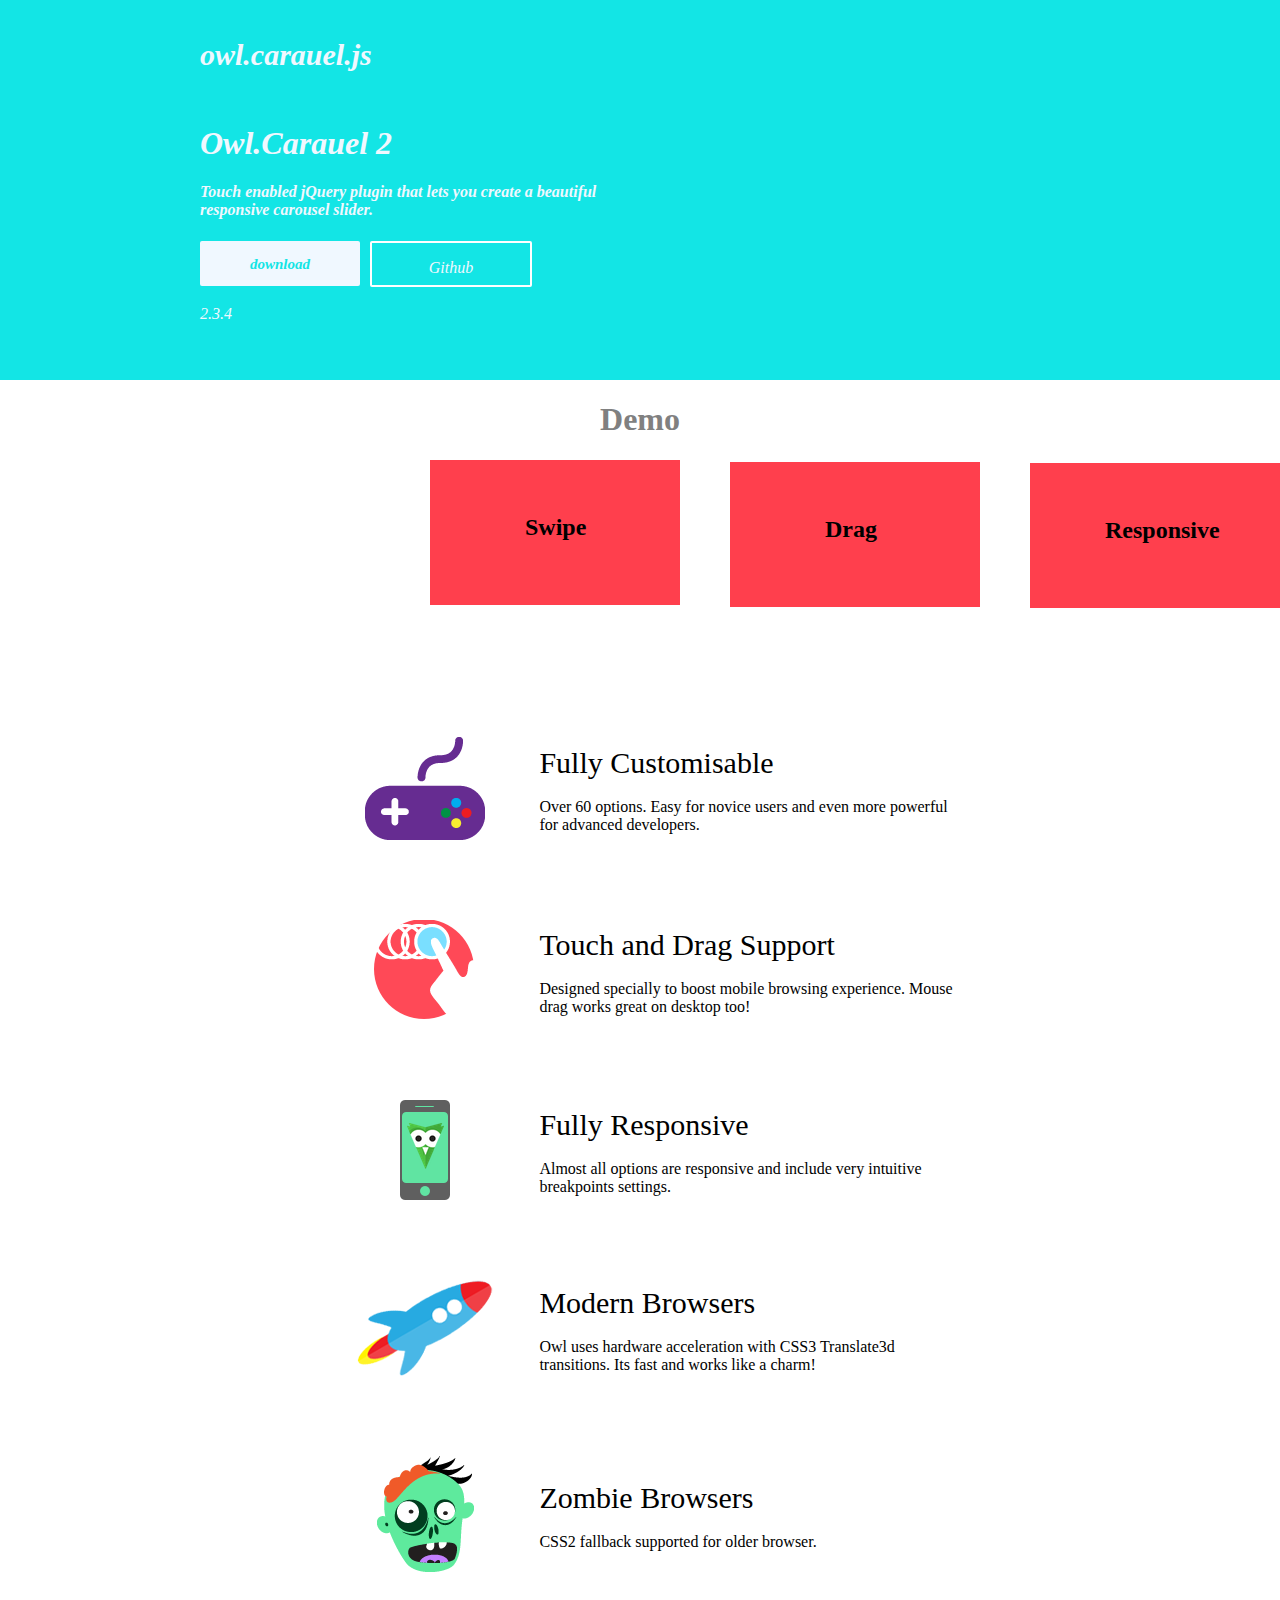
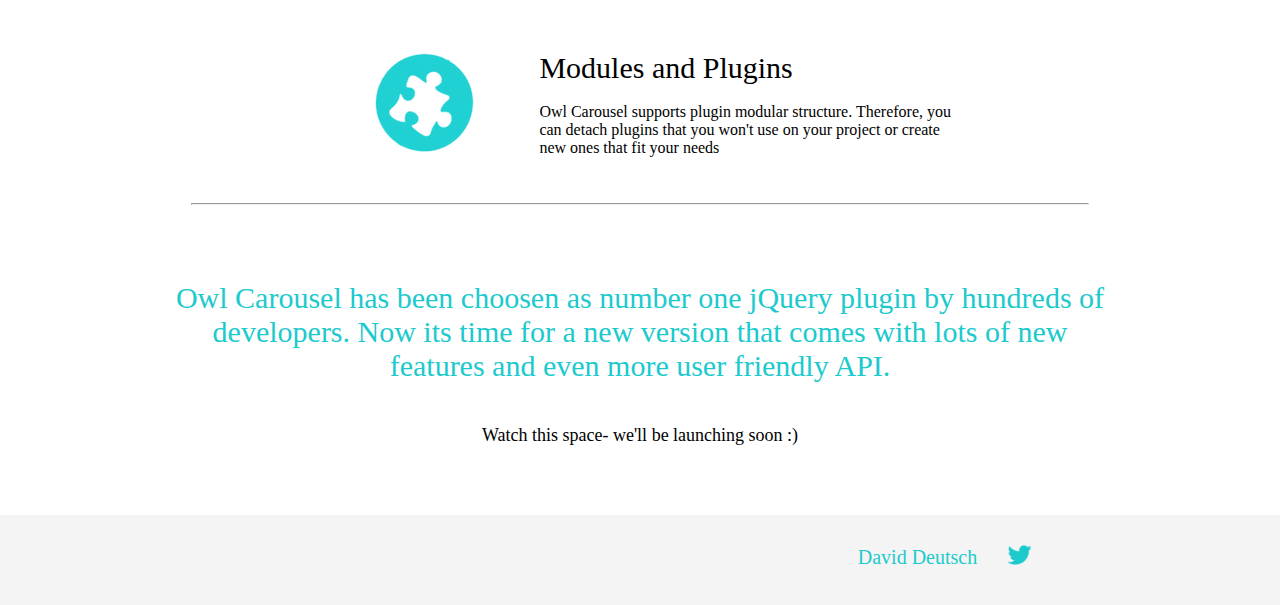
<file: index.html>
<!DOCTYPE html>
<html lang="en">

<head>
    <meta charset="UTF-8">
    <meta name="viewport" content="width=device-width, initial-scale=1.0">
    <title>Document</title>
    <link rel="stylesheet" href="style.css">
    <link href='https://fonts.googleapis.com/css?family=Lato:300,400,700,400italic,300italic' rel='stylesheet' type='text/css'>
</head>

<body>
    <!-- header -->
    <header class="home" style="background-color: rgb(19, 229, 229);">
        <div class="head">.
            <h2 class="h2">
                <a href="index.html" style="font-size: 30px;">owl.carauel.js</a>
            </h2>
        </div>
        <div class="nav">
            <nav>
                <ul>
                    <li><a href="index.html">Home</a></li>
                    <li><a href="Demos.html" style="color: rgb(191, 242, 242);">Demos</a></li>
                    <li><a href="docs.html" style="color: rgb(191, 242, 242);">Docs</a></li>
                </ul>
            </nav>
        </div>
        <div class="content">
            <h1>Owl.Carauel 2</h1>
            <h4 style="color: aliceblue;">Touch enabled jQuery plugin that lets you create a beautiful <br>responsive carousel slider.</h4>
            <div class="download">
                <h5>download</h5>
            </div>
            <div class="github">
                <p align="center">Github</p>
            </div><br> 2.3.4
            <img src="owl-logo.png" alt="" class="himg">
        </div>
    </header>
    <div class="white">
        <h1 align="center" style="color: gray;"> Demo</h1>
        <div class="swipe">
            <h2 class="swipeh2"><br><br>Swipe</h2>
        </div>

        <div class="swipe1">
            <h2 class="swipe1h2"><br><br>Drag</h2>
        </div>

        <div class="swipe2">
            <h2 class="swipe2h2"><br><br>Responsive</h2>
        </div>
    </div><br><br><br><br><br>
    <!-- box feature section -->
    <div class="table">
        <table align="center" border="0" cellpadding="7">
            <tr>
                <td align="center"><img src="feature-options.png"></td>
                <td>
                    <font>Fully Customisable</font><br><br> Over 60 options. Easy for novice users and even more powerful
                    <br>for advanced developers.</td>
            </tr>
            <tr>
                <td align="center"><img src="feature-drag.png"></td>
                <td>
                    <font>Touch and Drag Support</font><br><br> Designed specially to boost mobile browsing experience. Mouse
                    <br>drag works great on desktop too!</td>
            </tr>
            <tr>
                <td align="center"><img src="feature-responsive.png"></td>
                <td>
                    <font>Fully Responsive</font><br><br> Almost all options are responsive and include very intuitive
                    <br>breakpoints settings.</td>
            </tr>
            <tr>
                <td align="center"><img src="feature-modern.png"></td>
                <td>
                    <font>Modern Browsers</font><br><br> Owl uses hardware acceleration with CSS3 Translate3d
                    <br>transitions. Its fast and works like a charm!</td>
            </tr>
            <tr>
                <td align="center"><img src="feature-zombie.png"></td>
                <td>
                    <font>Zombie Browsers</font><br><br> CSS2 fallback supported for older browser.</td>
            </tr>
            <tr>
                <td align="center"><img src="feature-module.png"></td>
                <td>
                    <font>Modules and Plugins</font><br> <br> Owl Carousel supports plugin modular structure. Therefore, you
                    <br>can detach plugins that you won't use on your project or create
                    <br>new ones that fit your needs</td>
            </tr>

        </table>
    </div>

    <hr style="color: lightgrey;" align="center" width="70%">
    <div class="lastline"><br>
        <br> Owl Carousel has been choosen as number one jQuery plugin by hundreds of
        <br> developers. Now its time for a new version that comes with lots of new
        <br> features and even more user friendly API.
    </div>

    <div class="soon">
        <br>
        <br> Watch this space- we'll be launching soon :)</div>
    <!-- footer section -->
    <footer>
        <div class="bird">
            <br>
            <br>
            <br>
            <div class="ftbox">
                <table align="center" cellspacing="0" cellpadding="0">
                    <tr>
                        <td align="right">David Deutsch </td>
                        <td align="left"><img src="twitter_25.png"></td>
                    </tr>
                </table>
            </div>
        </div>
    </footer>



</body>

</html>
</file>
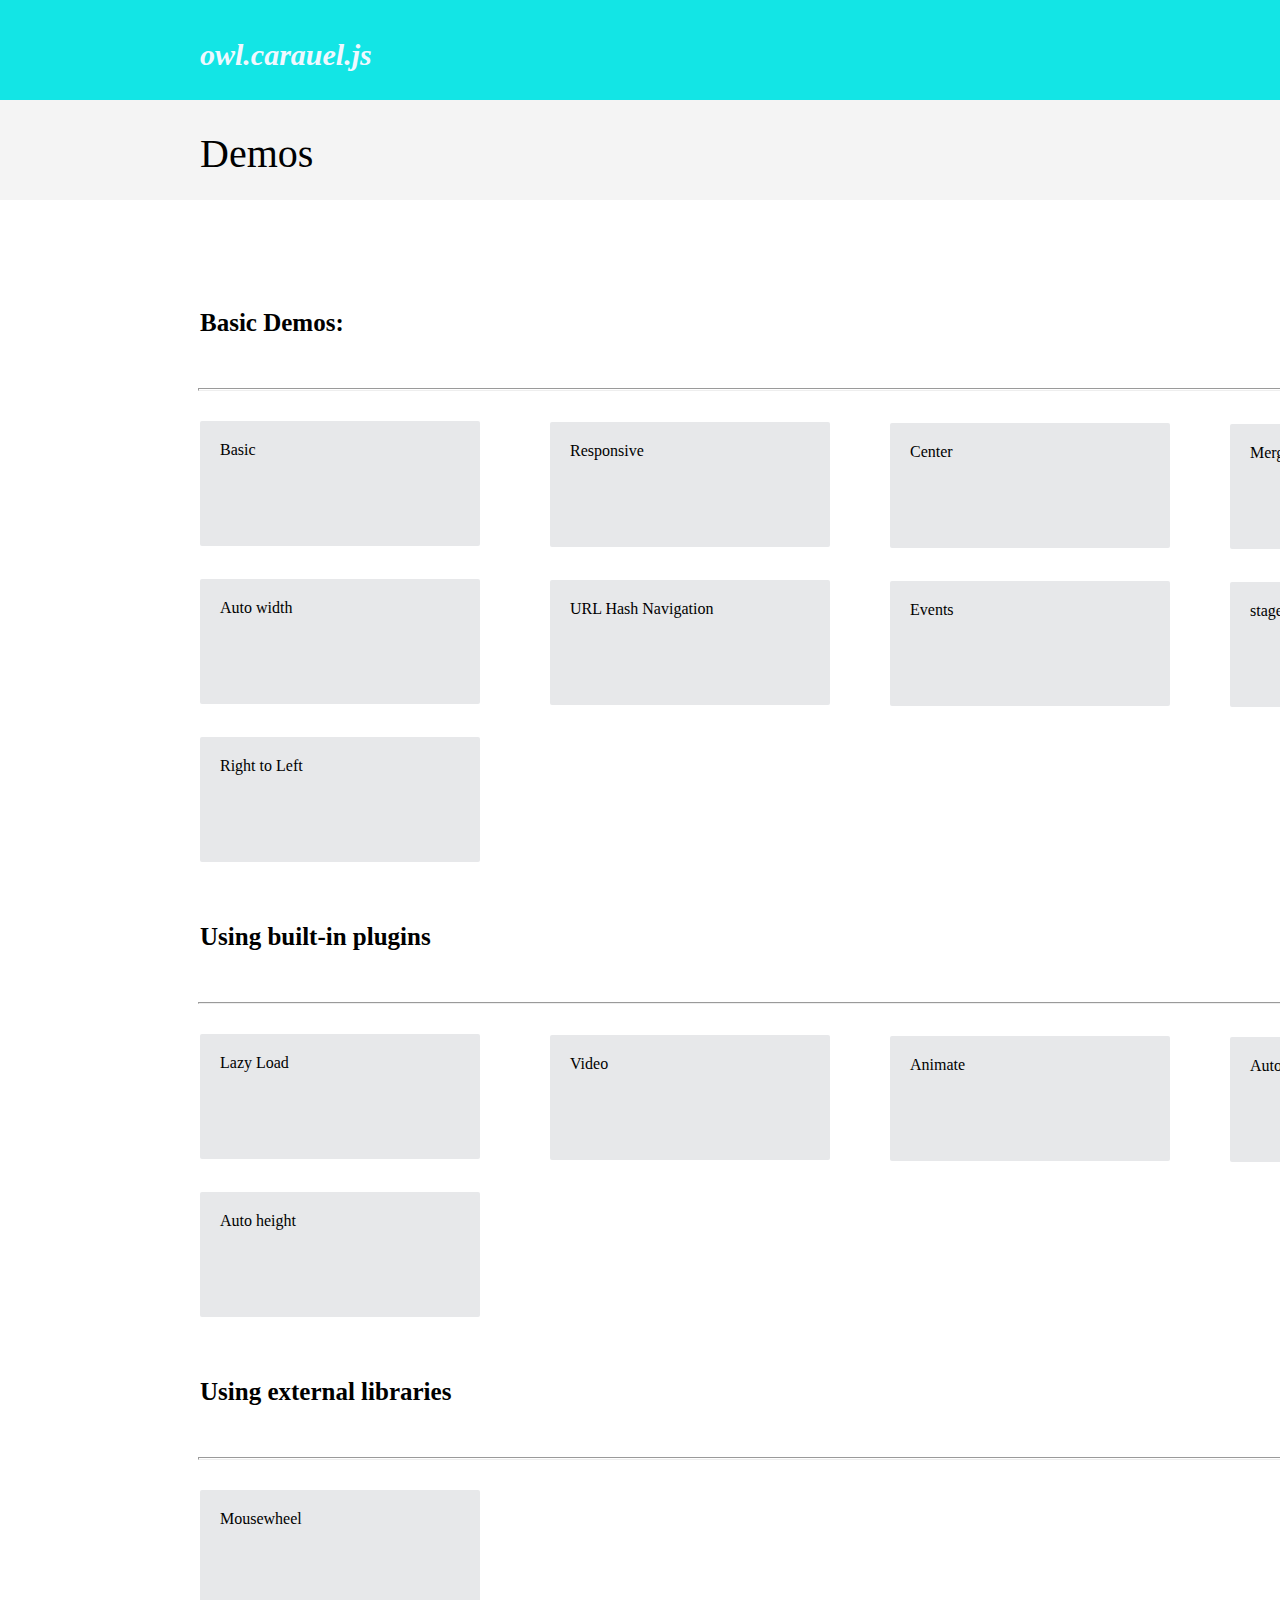
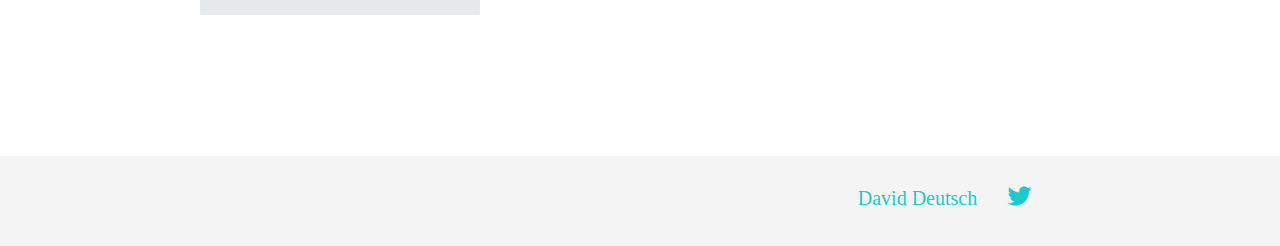
<file: Demos.html>
<!DOCTYPE html>
<html lang="en">
<head>
    <meta charset="UTF-8">
    <meta name="viewport" content="width=device-width, initial-scale=1.0">
    <title>Demos</title>
    <link rel="stylesheet" href="style.css">
    <link
            href='https://fonts.googleapis.com/css?family=Lato:300,400,700,400italic,300italic'
            rel='stylesheet' type='text/css'>
</head>
<body>
         <!-- header -->
         <header class="home" style="background-color: rgb(19, 229, 229);height:100px;">
            <div class="head">.
                <h2 class="h2">
                    <a href="index.html" style="font-size: 30px;">owl.carauel.js</a>
                </h2></div>
                <div class="nav">
                    <nav>
                    <ul>
                        <li><a href="index.html" style="color: rgb(191, 242, 242);">Home</a></li>
                        <li><a href="Demos.html" >Demos</a></li>
                        <li><a href="docs.html" style="color: rgb(191, 242, 242);">Docs</a></li>
                    </ul>
                    </nav>
                </div>
        </header>
        <!-- sub heading section -->
         <div class="subhead">
            <div class="demos"><font style="color: black;margin-left: 200px;font-size: 40px;">Demos</font></div>
         </div><br><br><br>
         <div class="basic demos" style="margin-left: 200px;">
                <h3 style="font-size: 25px;">Basic Demos:</h3><br>
                <hr align="center" width="1315" style="margin-left: -2px;height: 0.5px;">
                <div class="box1">
                    <div class="boxes">Basic</div>
                </div>
                <div class="box2">
                    <div class="boxes">Responsive</div>
                </div>
                <div class="box3">
                    <div class="boxes">Center</div>
                </div>
                <div class="box4">
                    <div class="boxes">Merge</div>
                </div>
                <div class="box5">
                    <div class="boxes">Auto width</div>
                </div>
                <div class="box6">
                    <div class="boxes">URL Hash Navigation</div>
                </div>
                <div class="box7">
                    <div class="boxes">Events</div>
                </div>
                <div class="box8">
                    <div class="boxes">stagePadding</div>
                </div>
                <div class="box9">
                    <div class="boxes">Right to Left</div>
                </div>
         </div><br><br>
         <div class="plugins" style="margin-left: 200px;">
            <h3 style="font-size: 25px;">Using built-in plugins</h3><br>
            <hr align="center" width="1315" style="margin-left: -2px;height: 0.5px;">
            <div class="box10">
                <div class="boxes">Lazy Load</div>
            </div>
            <div class="box11">
                <div class="boxes">Video</div>
            </div>
            <div class="box12">
                <div class="boxes">Animate</div>
            </div>
            <div class="box13">
                <div class="boxes">Autoplay</div>
            </div>
            <div class="box14">
                <div class="boxes">Auto height</div>
            </div>
         </div><br><br>
         <div class="libraries" style="margin-left: 200px;">
            <h3 style="font-size: 25px;">Using external libraries</h3><br>
            <hr align="center" width="1315" style="margin-left: -2px;height: 0.5px;">
            <div class="box15">
                <div class="boxes">Mousewheel </div>
            </div>
         </div><br><br><br><br>
         <!-- footer section -->
         <footer>
            <div class="bird">
                <br>
                <br>
                <br><div class="ftbox">
                <table align="center" cellspacing="0" cellpadding="0">
                    <tr>
                        <td align="right">David Deutsch </td>
                        <td align="left"><img src="twitter_25.png"></td>
                    </tr>
                </table></div>
            </div>
        </footer>
          

</body>
</html>
</file>
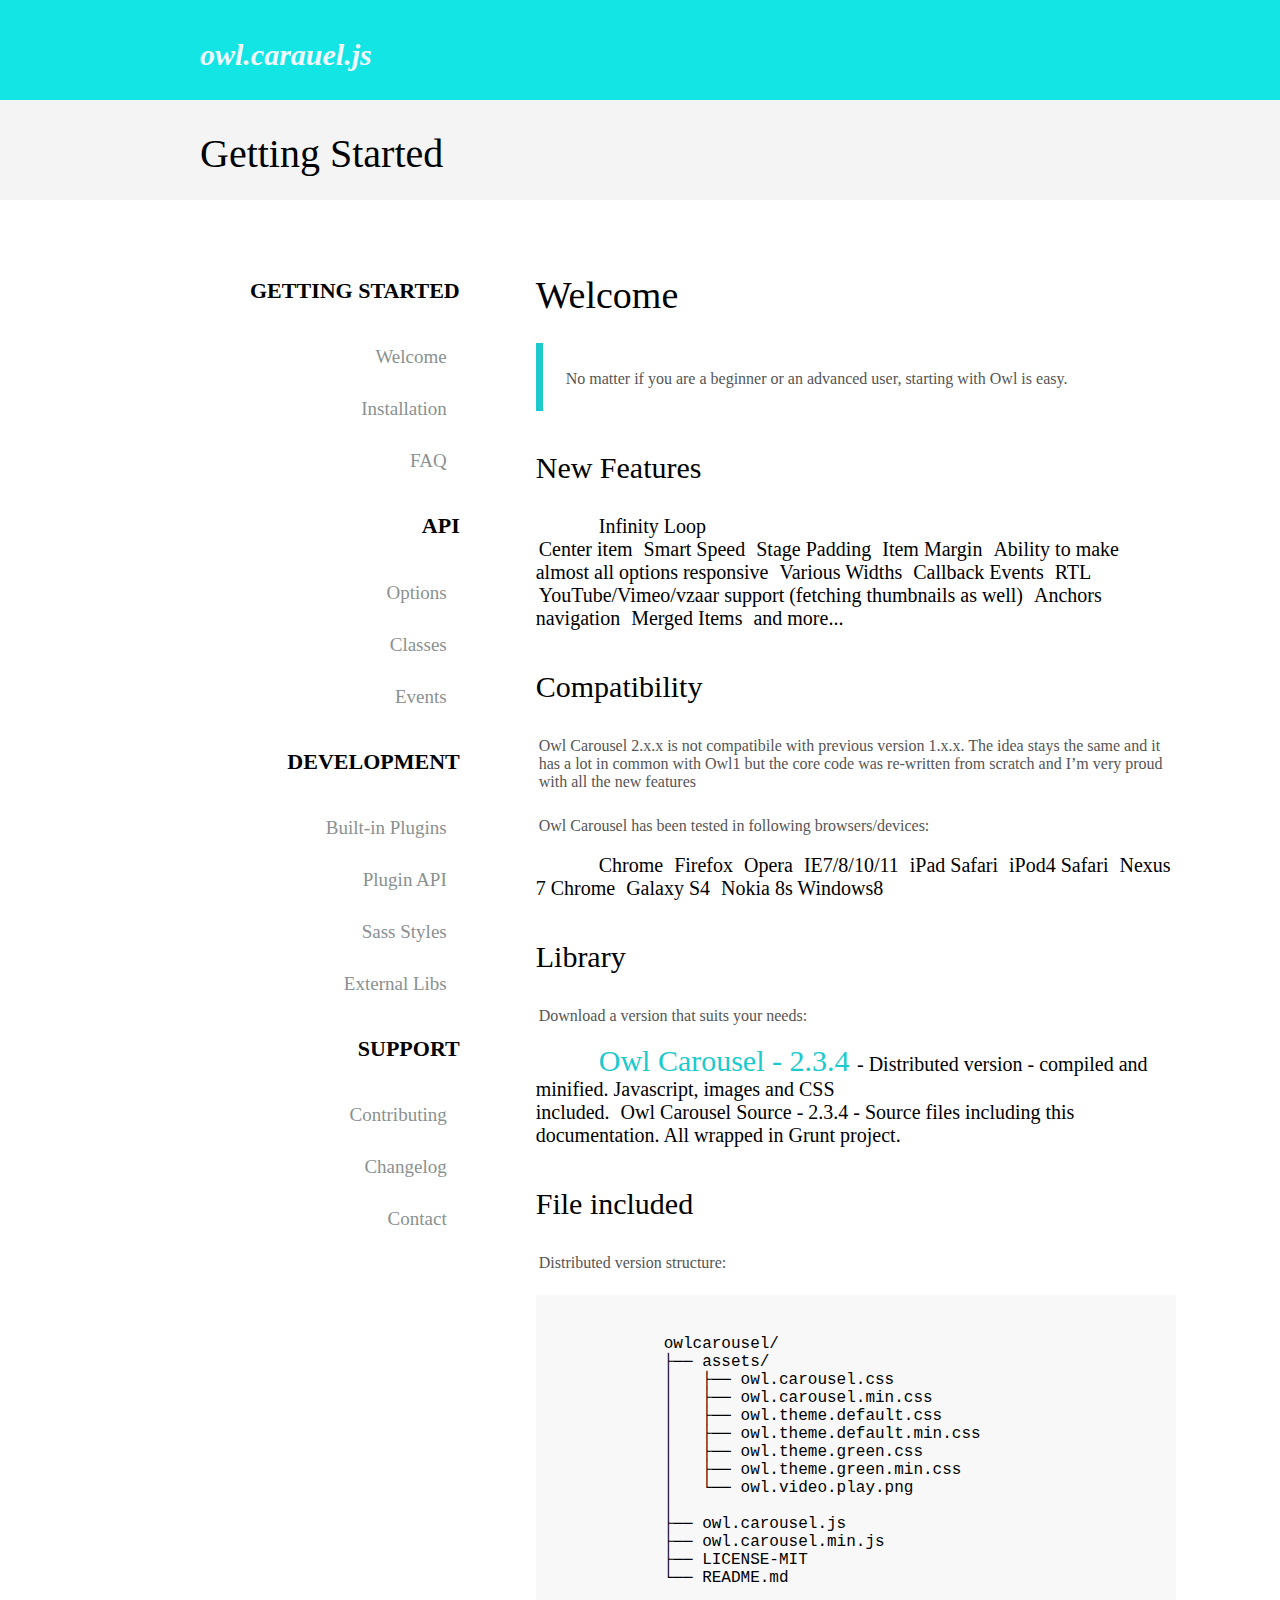
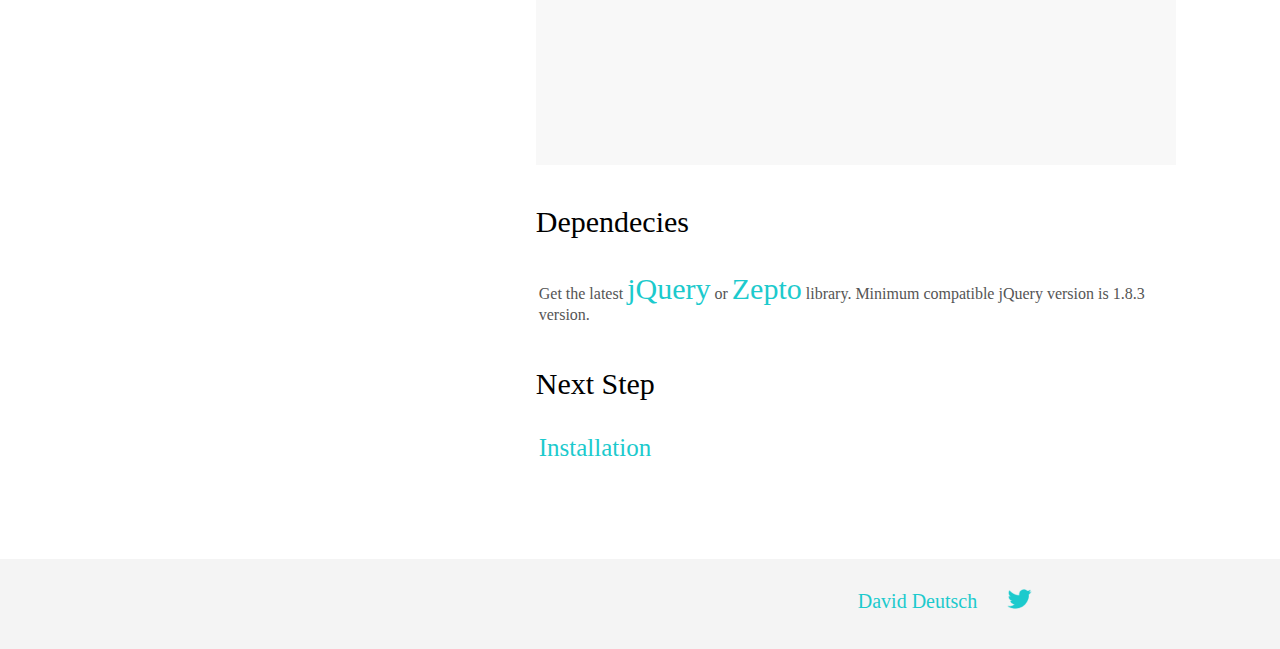
<file: docs.html>
<!DOCTYPE html>
<html lang="en">

<head>
    <meta charset="UTF-8">
    <meta name="viewport" content="width=device-width, initial-scale=1.0">
    <title>Demos</title>
    <link rel="stylesheet" href="style.css">
    <!-- <link
            href='https://fonts.googleapis.com/css?family=Lato:300,400,700,400italic,300italic'
            rel='stylesheet' type='text/css'> -->
</head>

<body>
    <!-- header -->
    <header class="home" style="background-color: rgb(19, 229, 229);height:100px;">
        <div class="head">.
            <h2 class="h2">
                <a href="index.html" style="font-size: 30px;">owl.carauel.js</a>
            </h2>
        </div>
        <div class="nav">
            <nav>
                <ul class="list">
                    <li><a href="index.html" style="color: rgb(191, 242, 242);">Home</a></li>
                    <li><a href="Demos.html" style="color: rgb(191, 242, 242);">Demos</a></li>
                    <li><a href="docs.html">Docs</a></li>
                </ul>
            </nav>
        </div>
    </header>
    <!-- sub heading section -->
    <div class="subhead">
        <div class="demos">
            <font style="color: black;margin-left: 200px;font-size: 40px;">Getting Started</font>
        </div>
    </div><br>

    <div class="docsmaindiv">
        <div class="siderleft">
            <h4>GETTING STARTED</h4>
            <ul>
                <li>Welcome</li><br><br>
                <li>Installation</li><br><br>
                <li>FAQ</li>
            </ul>
            <h4>API</h4>
            <ul>
                <li>Options</li><br><br>
                <li>Classes</li><br><br>
                <li>Events</li>
            </ul>
            <h4>DEVELOPMENT</h4>
            <ul>
                <li>Built-in Plugins</li><br><br>
                <li>Plugin API</li><br><br>
                <li>Sass Styles</li><br><br>
                <li>External Libs</li>
            </ul>
            <h4>SUPPORT</h4>
            <ul>
                <li>Contributing</li><br><br>
                <li>Changelog</li><br><br>
                <li>Contact</li>
            </ul>
        </div>

        <div class="siderright">
            <h1>Welcome</h1>
            <blockquote>
                <p>No matter if you are a beginner or an advanced user, starting with Owl is easy.</p>
            </blockquote>
            </ul>
            <h3>New Features</h3>
            <ul>
                <li>Infinity Loop</li><br>
                <li>Center item</li>
                <li>Smart Speed</li>
                <li>Stage Padding</li>
                <li>Item Margin</li>
                <li>Ability to make almost all options responsive</li>
                <li>Various Widths</li>
                <li>Callback Events</li>
                <li>RTL</li>
                <li>YouTube/Vimeo/vzaar support (fetching thumbnails as well)</li>
                <li>Anchors navigation</li>
                <li>Merged Items</li>
                <li>and more...</li>
            </ul>
            <h3>Compatibility</h3>
            <p>Owl Carousel 2.x.x is not compatibile with previous version 1.x.x. The idea stays the same and it has a lot in common with Owl1 but the core code was re-written from scratch and I’m very proud with all the new features</p>
            <p>Owl Carousel has been tested in following browsers/devices:</p>
            <ul>
                <li>Chrome</li>
                <li>Firefox</li>
                <li>Opera</li>
                <li>IE7/8/10/11</li>
                <li>iPad Safari</li>
                <li>iPod4 Safari</li>
                <li>Nexus 7 Chrome</li>
                <li>Galaxy S4</li>
                <li>Nokia 8s Windows8</li>
            </ul>
            <h3>Library</h3>
            <p>Download a version that suits your needs:</p>
            <ul>
                <li>
                    <font color="#1ccacd">Owl Carousel - 2.3.4 </font>- Distributed version - compiled and minified. Javascript, images and CSS<br> included.
                </li>
                <li>Owl Carousel Source - 2.3.4 - Source files including this documentation. All wrapped in Grunt project.
                </li>
            </ul>
            <h3>File included</h3>
            <p>Distributed version structure:</p>
            <div class="container">
                <pre>
                    owlcarousel/
                    ├── assets/
                    │   ├── owl.carousel.css   
                    │   ├── owl.carousel.min.css
                    │   ├── owl.theme.default.css
                    │   ├── owl.theme.default.min.css
                    │   ├── owl.theme.green.css
                    │   ├── owl.theme.green.min.css
                    │   └── owl.video.play.png
                    │
                    ├── owl.carousel.js
                    ├── owl.carousel.min.js
                    ├── LICENSE-MIT
                    └── README.md
                </pre>
                <div class="scroll">

                </div>
            </div>
            <h3>Dependecies</h3>
            <p>Get the latest
                <font color="#1ccacd">jQuery</font> or
                <font color="#1ccacd">Zepto</font> library. Minimum compatible jQuery version is 1.8.3 version.</p>

            <h3>Next Step</h3>
            <p style="color:#1ccacd; font-size:25px;">Installation </p>


        </div>

    </div>
    <!-- footer section -->
    <footer>
        <div class="bird">
            <br>
            <br>
            <br>
            <div class="ftbox">
                <table align="center" cellspacing="0" cellpadding="0">
                    <tr>
                        <td align="right">David Deutsch </td>
                        <td align="left"><img src="twitter_25.png"></td>
                    </tr>
                </table>
            </div>
        </div>
    </footer>

</body>
</file>
<file: style.css>
/* @import url('https://fonts.googleapis.com/css2?family=Lato:ital,wght@0,100;0,300;0,400;0,700;0,900;1,100;1,300;1,400;1,700;1,900&display=swap'); */


/* * {
    margin: 0;
    padding: 0;
    /* font-family: "Lato", "Helvetica Neue", "Helvetica", Helvetica, Arial, sans-serif; */

.home {
    background-color: rgb(19, 229, 229);
    width: 1920px;
    height: 380px;
    margin: 0px;
    padding: 0px;
}

.head {
    height: fit-content;
    width: fit-content;
    border: none;
    background-color: rgb(19, 229, 229);
    color: rgb(19, 229, 229);
}

body {
    margin: 0px;
    padding: 0px;
}

a {
    text-decoration: none;
    color: aliceblue;
    font-style: italic;
    margin-left: 50px;
    font-style: oblique;
}

ul,
li {
    display: inline;
    text-decoration: none;
    font-size: 20px;
}

.nav {
    display: flex;
    margin-left: 1250px;
    margin-top: -50px;
}

.h2 {
    margin-left: 150px;
}

.content {
    color: aliceblue;
    margin-top: 60px;
    margin-left: 200px;
    font-style: italic;
}

.download {
    height: 45px;
    width: 160px;
    background-color: aliceblue;
    border-radius: 2px;
}

h5 {
    color: rgb(19, 229, 229);
    margin-left: 50px;
    margin-top: 20px;
    padding-top: 15px;
    font-size: 15px;
}

.github {
    height: 42px;
    width: 158px;
    border: 2px solid white;
    border-radius: 2px;
    margin-left: 170px;
    margin-top: -45px;
}

h6 {
    font-size: 15px;
    color: white;
    margin-left: 50px;
    padding-top: -500px;
}

.himg {
    margin-left: 1150px;
    margin-top: -290px;
}


/* .testing
{
    border: 2px solid white;
    height: 50px;
    width: fit-content;
    padding: 10px;
} */

.github:hover {
    background-color: #ff3f4d;
    cursor: po;
}

.download:hover {
    background-color: #ff3f4d;
    cursor: po;
    width: fit-content;
    height: fit-content;
}

.swipe {
    height: 145px;
    width: 250px;
    background-color: #ff3f4d;
    margin-left: 430px;
}

.swipeh2 {
    margin-left: 95px;
}

.swipe1 {
    height: 145px;
    width: 250px;
    background-color: #ff3f4d;
    margin-left: 730px;
    margin-top: -163px;
}

.swipe1h2 {
    margin-left: 95px;
}

.swipe2 {
    height: 145px;
    width: 250px;
    background-color: #ff3f4d;
    margin-left: 1030px;
    margin-top: -164px;
}

.swipe2h2 {
    margin-left: 75px;
}

img {
    margin: 30px;
}

font {
    font-size: 30px;
}

.lastline {
    font-size: 30px;
    color: #1CCACD;
    text-align: center;
}

.soon {
    font-size: 18px;
    text-align: center;
}

.bird {
    display: inline;
    font-size: 20px;
    color: #1CCACD;
    width: 1920px;
    height: 50px;
    margin-top: 20px;
    margin-left: 920px;
    position: relative;
}


/* demos */

.subhead {
    height: 100px;
    width: 1920px;
    background-color: #f4f4f4;
}

.demos {
    padding-top: 30px;
}

.box1 {
    height: 125px;
    width: 280px;
    background-color: rgb(231, 232, 234);
    border-radius: 2px;
    margin-top: 30px;
}

.boxes {
    padding-left: 20px;
    padding-top: 20px;
}

.box2 {
    height: 125px;
    width: 280px;
    background-color: rgb(231, 232, 234);
    border-radius: 2px;
    margin-left: 350px;
    margin-top: -124px;
}

.box3 {
    height: 125px;
    width: 280px;
    background-color: rgb(231, 232, 234);
    border-radius: 2px;
    margin-left: 690px;
    margin-top: -124px;
}

.box4 {
    height: 125px;
    width: 280px;
    background-color: rgb(231, 232, 234);
    border-radius: 2px;
    margin-left: 1030px;
    margin-top: -124px;
}

.box5 {
    height: 125px;
    width: 280px;
    background-color: rgb(231, 232, 234);
    border-radius: 2px;
    margin-top: 30px;
}

.box6 {
    height: 125px;
    width: 280px;
    background-color: rgb(231, 232, 234);
    border-radius: 2px;
    margin-left: 350px;
    margin-top: -124px;
}

.box7 {
    height: 125px;
    width: 280px;
    background-color: rgb(231, 232, 234);
    border-radius: 2px;
    margin-left: 690px;
    margin-top: -124px;
}

.box8 {
    height: 125px;
    width: 280px;
    background-color: rgb(231, 232, 234);
    border-radius: 2px;
    margin-left: 1030px;
    margin-top: -124px;
}

.box9 {
    height: 125px;
    width: 280px;
    background-color: rgb(231, 232, 234);
    border-radius: 2px;
    margin-top: 30px;
}

.box10 {
    height: 125px;
    width: 280px;
    background-color: rgb(231, 232, 234);
    border-radius: 2px;
    margin-top: 30px;
}

.box11 {
    height: 125px;
    width: 280px;
    background-color: rgb(231, 232, 234);
    border-radius: 2px;
    margin-left: 350px;
    margin-top: -124px;
}

.box12 {
    height: 125px;
    width: 280px;
    background-color: rgb(231, 232, 234);
    border-radius: 2px;
    margin-left: 690px;
    margin-top: -124px;
}

.box13 {
    height: 125px;
    width: 280px;
    background-color: rgb(231, 232, 234);
    border-radius: 2px;
    margin-left: 1030px;
    margin-top: -124px;
}

.box14 {
    height: 125px;
    width: 280px;
    background-color: rgb(231, 232, 234);
    border-radius: 2px;
    margin-top: 30px;
}

.box15 {
    height: 125px;
    width: 280px;
    background-color: rgb(231, 232, 234);
    border-radius: 2px;
    margin-top: 30px;
}

.box1:hover {
    background-color: #1CCACD;
    cursor: pointer;
    color: white;
}

.box2:hover {
    background-color: #1CCACD;
    cursor: pointer;
    color: white;
}

.box3:hover {
    background-color: #1CCACD;
    cursor: pointer;
    color: white;
}

.box4:hover {
    background-color: #1CCACD;
    cursor: pointer;
    color: white;
}

.box5:hover {
    background-color: #1CCACD;
    cursor: pointer;
    color: white;
}

.box6:hover {
    background-color: #1CCACD;
    cursor: pointer;
    color: white;
}

.box7:hover {
    background-color: #1CCACD;
    cursor: pointer;
    color: white;
}

.box8:hover {
    background-color: #1CCACD;
    cursor: pointer;
    color: white;
}

.box9:hover {
    background-color: #1CCACD;
    cursor: pointer;
    color: white;
}

.box10:hover {
    background-color: #1CCACD;
    cursor: pointer;
    color: white;
}

.box11:hover {
    background-color: #1CCACD;
    cursor: pointer;
    color: white;
}

.box12:hover {
    background-color: #1CCACD;
    cursor: pointer;
    color: white;
}

.box13:hover {
    background-color: #1CCACD;
    cursor: pointer;
    color: white;
}

.box14:hover {
    background-color: #1CCACD;
    cursor: pointer;
    color: white;
}

.box15:hover {
    background-color: #1CCACD;
    cursor: pointer;
    color: white;
}

.ftbox {
    height: 90px;
    width: 1920px;
    background-color: rgb(244, 244, 244);
}


/* docs */

.docsmaindiv {
    display: flex;
}

.siderleft h4 {
    padding-bottom: 10px;
    margin-top: 40px;
}

.siderleft ul li {
    padding: 10px;
}

.siderleft ul li:hover {
    background-color: #f7f7f7;
    color: #222222;
}

.siderleft {
    margin-left: 250px;
    text-align: right;
    font-size: 22px;
    margin-top: 20px;
}

.siderleft ul li {
    color: #8A9191;
    /* list-style-type: none; */
    padding: 13px;
    font-size: 19px;
}

.siderright {
    margin-top: 30px;
    margin-left: 76px;
    width: 50%;
}

.siderright h1 {
    font-weight: 400;
    font-size: 38px;
}

blockquote {
    margin-left: 0px;
    margin-top: 10px;
    margin-bottom: 1.25em;
    padding: 0.25rem 1.25rem;
    border-left: 7px solid #1ccacd;
}

.siderright h3 {
    font-size: 30px;
    font-weight: 400;
    margin-top: 40px;
}

.siderright ul {
    list-style-type: disc;
    margin-top: 35px;
    margin-left: 20px;
}

.siderright ul li {
    padding: 3px;
}

.siderright p {
    font-size: 16px;
    margin-top: 20px;
    padding: 3px;
    color: #555555;
}

.container {
    background-color: #f8f8f8;
    height: 50vh;
    width: 50vw;
    margin-top: 20px;
    padding-top: 20px;
}

.container pre {
    font-family: "Courier Prime", monospace;
    margin-left: -10%;
    margin-top: 20px;
}

.scroll {
    overflow-x: scroll;
    margin-top: 70px;
}

.siderright h4 {
    font-size: 25px;
    margin-top: 20px;
    font-weight: 400;
}
</file>
